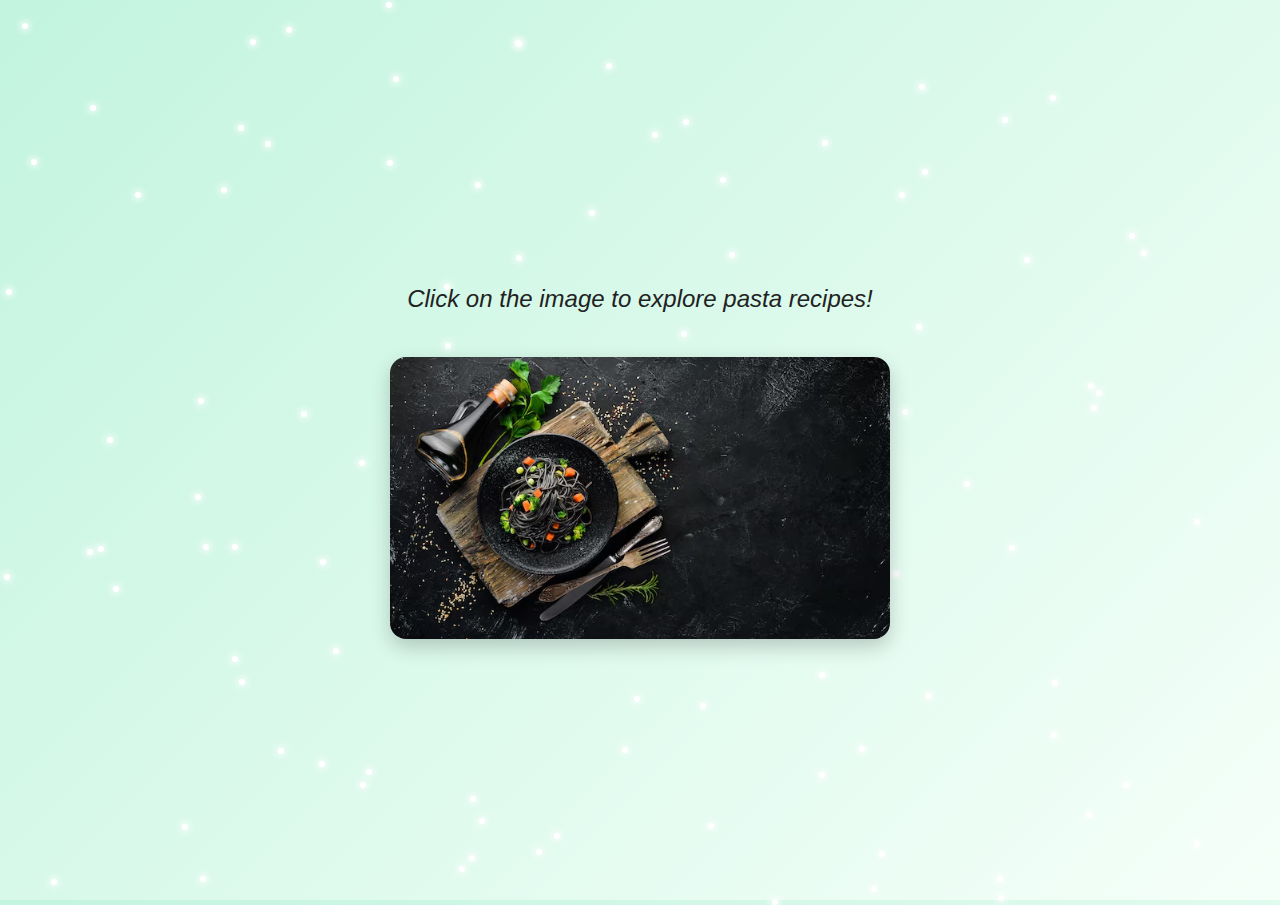
<file: Pasta Page/index.html>
﻿<!--<html>
<head>
<title>Practice page</title>

</head>
<body style="background-color:#34FF90;">
   <p style="color: #1B1212; text-align: center; font-size: 24px;"><i>Click on the image to explore pasta recipes!</i></p> 
  
    
    <img src="pasta.png" usemap="#mapvalue">
    <map name="mapvalue">
        <area shape="default"  href="pasta.html" alt="Pastapage" target="_blank">
    </map>

</body>
</html>-->
<!DOCTYPE html>
<html lang="en">
<head>
  <meta charset="UTF-8">
  <title>Glowy Pasta Sparkles</title>
  <meta name="viewport" content="width=device-width, initial-scale=1.0">
  <style>
    body {
      margin: 0;
      padding: 0;
      font-family: 'Segoe UI', sans-serif;
      background: linear-gradient(135deg, #c2f4df, #f5fff9);
      height: 100vh;
      overflow: hidden;
      display: flex;
      align-items: center;
      justify-content: center;
      flex-direction: column;
      position: relative;
    }

    p {
      font-size: 24px;
      color: #222;
      font-style: italic;
      z-index: 1;
      position: relative;
    }

    img {
      width: 60%;
      max-width: 500px;
      border-radius: 16px;
      margin-top: 20px;
      cursor: pointer;
      box-shadow: 0 8px 20px rgba(0, 0, 0, 0.2);
      transition: transform 0.3s ease;
      z-index: 1;
      position: relative;
    }

    img:hover {
      transform: scale(1.05);
    }

    .sparkles {
      position: absolute;
      top: 0;
      left: 0;
      height: 100%;
      width: 100%;
      pointer-events: none;
      z-index: 0;
    }

    .sparkle {
      position: absolute;
      width: 6px;
      height: 6px;
      background: white;
      border-radius: 50%;
      box-shadow: 0 0 6px 3px rgba(255, 255, 255, 0.6);
      animation: floatSparkle linear infinite;
    }

    @keyframes floatSparkle {
      0% {
        transform: translateY(0) scale(1);
        opacity: 0;
      }
      25% {
        opacity: 1;
      }
      100% {
        transform: translateY(-100vh) scale(0.5);
        opacity: 0;
      }
    }
  </style>
</head>
<body>
  <p>Click on the image to explore pasta recipes!</p>

  <img src="pasta.png" alt="Pasta Dish" usemap="#mapvalue">
  <map name="mapvalue">
    <area shape="default" href="pasta.html" alt="Pastapage" target="_blank">
  </map>

  <div class="sparkles" id="sparkle-container"></div>

  <script>
    const container = document.getElementById('sparkle-container');

    for (let i = 0; i < 100; i++) {
      const sparkle = document.createElement('div');
      sparkle.className = 'sparkle';
      sparkle.style.left = Math.random() * 100 + 'vw';
      sparkle.style.top = Math.random() * 100 + 'vh';
      sparkle.style.animationDuration = (5 + Math.random() * 5) + 's';
      sparkle.style.animationDelay = (Math.random() * 5) + 's';
      container.appendChild(sparkle);
    }
  </script>
</body>
</html>
</file>
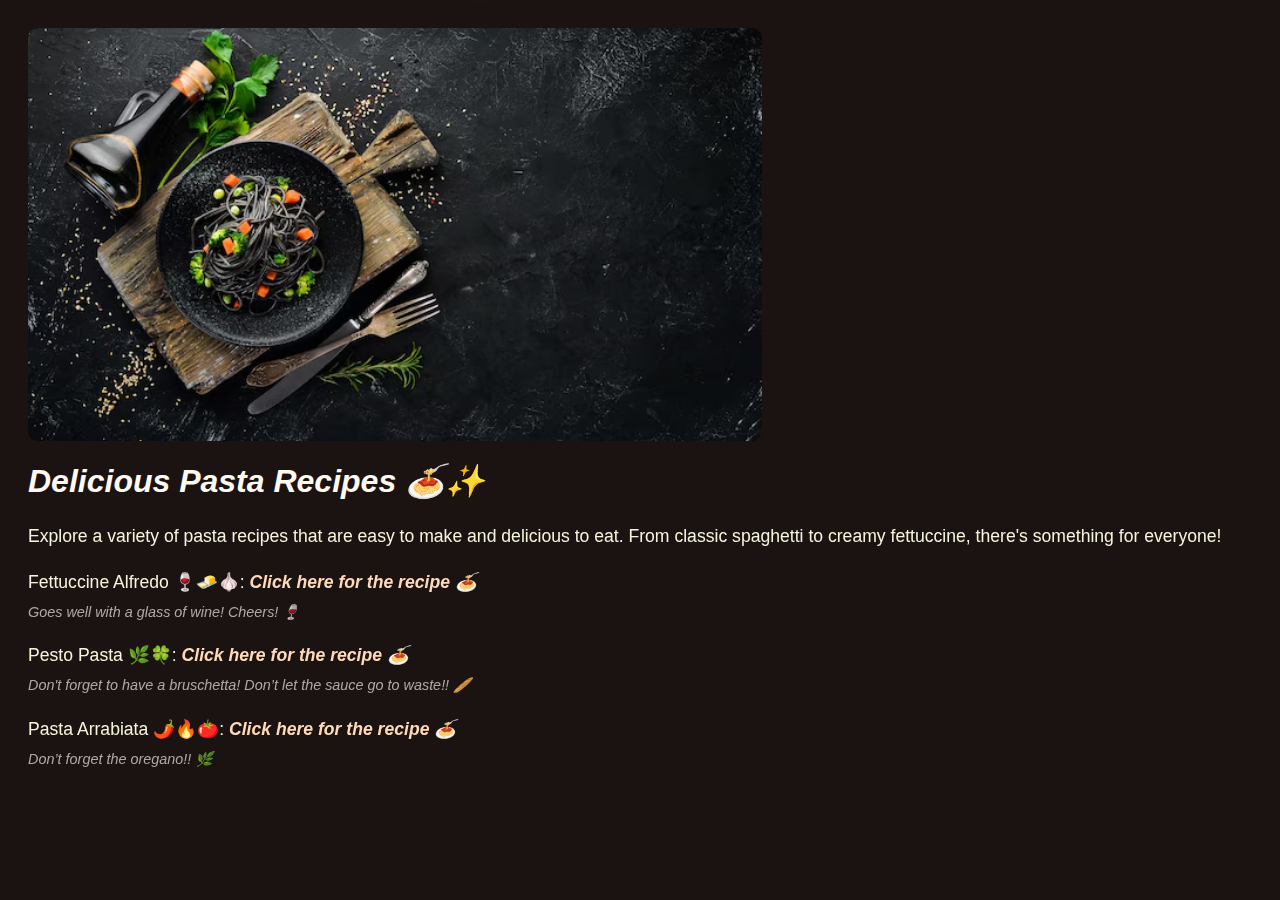
<file: Pasta Page/pasta.html>
﻿<!DOCTYPE html>
<html lang="en" style="background-color:#1B1212;">
<head>
  <meta charset="UTF-8" />
  <meta name="viewport" content="width=device-width, initial-scale=1.0"/>
  <title>Delicious Pasta Recipes</title>
  <style>
    body {
      font-family: 'Poppins', sans-serif;
      background-color: #1B1212;
      color: #F5F5DC;
      padding: 20px;
      position: relative;
      overflow-x: hidden;
    }

    h1 {
      font-style: italic;
      color: #FFFAF0;
    }

    img {
      width: 60%;
      height: auto;
      border-radius: 10px;
      display: block;
      margin-bottom: 20px;
      z-index: 1;
      position: relative;
    }

    p {
      font-size: 1.1rem;
      line-height: 1.6;
      z-index: 1;
      position: relative;
    }

    a {
      color: #FFDAB9;
      text-decoration: none;
      font-weight: bold;
      transition: all 0.3s ease;
    }

    a:hover {
      color: #FF7F50;
      text-shadow: 0 0 8px #FF7F50;
    }

    sub {
      display: block;
      margin-top: 5px;
      font-size: 0.9rem;
      color: #d2cfc7;
      opacity: 0.8;
    }

    /* Sparkle background */
    .sparkle-container {
      position: fixed;
      width: 100%;
      height: 100%;
      overflow: hidden;
      top: 0;
      left: 0;
      z-index: 0;
      pointer-events: none;
    }

    .sparkle {
      position: absolute;
      width: 6px;
      height: 6px;
      background: white;
      box-shadow: 0 0 10px #fff, 0 0 20px #ffb6c1;
      border-radius: 50%;
      animation: sparkle-animation 3s infinite ease-in-out;
    }

    @keyframes sparkle-animation {
      0% {
        transform: translateY(0) scale(1);
        opacity: 1;
      }
      100% {
        transform: translateY(100vh) scale(0.5);
        opacity: 0;
      }
    }
  </style>
</head>
<body>

  <!-- Sparkles -->
  <div class="sparkle-container">
    <div class="sparkle"></div>
    <div class="sparkle"></div>
    <div class="sparkle"></div>
    <div class="sparkle"></div>
    <div class="sparkle"></div>
    <div class="sparkle"></div>
    <div class="sparkle"></div>
    <div class="sparkle"></div>
    <div class="sparkle"></div>
    <div class="sparkle"></div>
  </div>

  <!-- Main Content -->
  <img src="pasta.png" alt="Pasta Image">
  <h1><i>Delicious Pasta Recipes 🍝✨</i></h1>
  <p>Explore a variety of pasta recipes that are easy to make and delicious to eat. From classic spaghetti to creamy fettuccine, there's something for everyone!</p>

  <p>Fettuccine Alfredo 🍷🧈🧄: 
    <a href="https://www.allrecipes.com/recipe/23431/to-die-for-fettuccine-alfredo/" target="_blank">
      <i>Click here for the recipe 🍝</i>
    </a>
    <sub><i>Goes well with a glass of wine! Cheers! 🍷</i></sub>
  </p>

  <p>Pesto Pasta 🌿🍀: 
    <a href="https://www.recipetineats.com/pesto-pasta/" target="_blank">
      <i>Click here for the recipe 🍝</i>
    </a>
    <sub><i>Don't forget to have a bruschetta! Don’t let the sauce go to waste!! 🥖</i></sub>
  </p>

  <p>Pasta Arrabiata 🌶️🔥🍅: 
    <a href="https://www.vegrecipesofindia.com/pasta-arrabbiata-recipe/" target="_blank">
      <i>Click here for the recipe 🍝</i>
    </a>
    <sub><i>Don’t forget the oregano!! 🌿</i></sub>
  </p>

  <!-- Sparkle Placement Script -->
  <script>
    const sparkles = document.querySelectorAll('.sparkle');
    sparkles.forEach(sparkle => {
      sparkle.style.left = Math.random() * 100 + 'vw';
      sparkle.style.top = Math.random() * -100 + 'vh';
      sparkle.style.animationDuration = (2 + Math.random() * 3) + 's';
      sparkle.style.animationDelay = Math.random() * 2 + 's';
    });
  </script>
</body>
</html>
</file>
